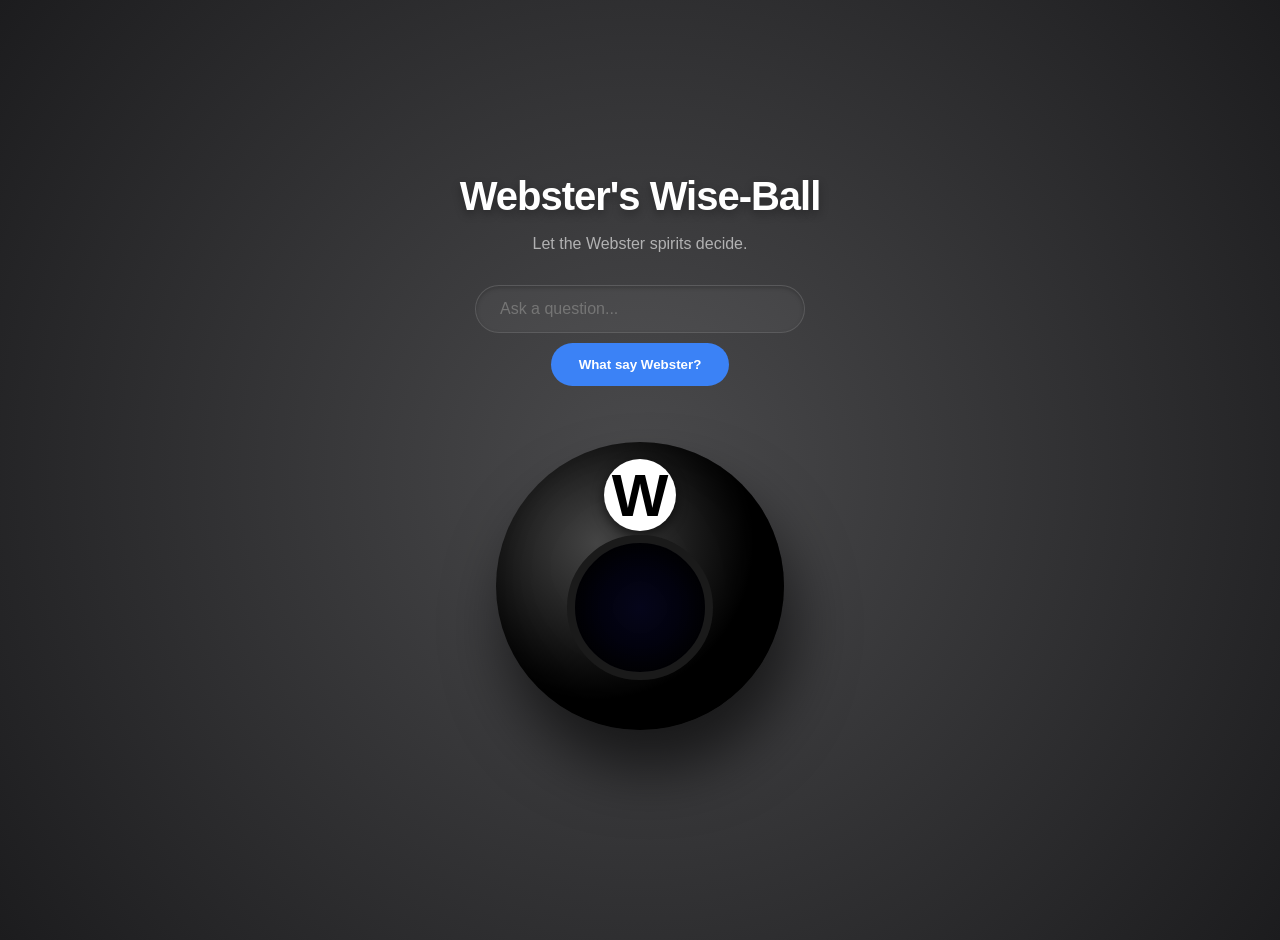
<file: index.html>
<!DOCTYPE html>
<html lang="en">
<head>
    <meta charset="UTF-8">
    <meta name="viewport" content="width=device-width, initial-scale=1.0">
    <title>Webster's Wise-Ball</title>
    <style>
        :root {
            --bg-color: #2c2c2e;
            --ball-base: #0a0a0a;
            --liquid-blue: #001144;
            --triangle-blue: #0033ff;
            --text-color: rgba(255, 255, 255, 0.9);
        }

        body {
            margin: 0;
            padding: 0;
            font-family: 'Segoe UI', Roboto, Helvetica, Arial, sans-serif;
            background: radial-gradient(circle at center, #4a4a4c 0%, #1c1c1e 100%);
            color: white;
            display: flex;
            flex-direction: column;
            align-items: center;
            justify-content: center;
            min-height: 100vh;
            overflow-x: hidden;
            padding: 20px 0;
        }

        .header {
            text-align: center;
            margin-bottom: 1rem;
            z-index: 10;
            padding: 0 10px;
        }

        h1 {
            font-size: clamp(1.8rem, 5vw, 2.5rem);
            margin: 0;
            letter-spacing: -1px;
            text-shadow: 0 4px 10px rgba(0,0,0,0.3);
        }

        .controls {
            display: flex;
            flex-wrap: wrap;
            justify-content: center;
            gap: 10px;
            margin-bottom: 20px;
            z-index: 10;
            width: 90%;
            max-width: 500px;
        }

        input[type="text"] {
            padding: 14px 24px;
            border-radius: 30px;
            border: 1px solid rgba(255,255,255,0.1);
            background: rgba(255,255,255,0.05);
            color: white;
            font-size: 1rem;
            width: 100%;
            max-width: 280px;
            outline: none;
            box-shadow: inset 0 2px 4px rgba(0,0,0,0.2);
        }

        input[type="text"]:focus {
            background: rgba(255,255,255,0.1);
            border-color: var(--triangle-blue);
        }

        button {
            padding: 14px 28px;
            border-radius: 30px;
            border: none;
            background: #3b82f6;
            color: white;
            font-weight: 700;
            cursor: pointer;
            transition: background-color 0.2s, transform 0.2s;
        }

        button:hover { background-color: #2563eb; transform: translateY(-1px); }
        button:active { transform: translateY(0); }

        #resetBtn {
            background: #475569;
        }
        #resetBtn:hover { background-color: #334155; }

        .ball-stage {
            position: relative;
            width: 100%;
            max-width: 360px;
            aspect-ratio: 1 / 1;
            display: flex;
            align-items: center;
            justify-content: center;
        }

        .eight-ball {
            position: relative;
            width: 80%; 
            height: 80%;
            max-width: 380px;
            max-height: 380px;
            background: radial-gradient(circle at 35% 35%, #444 0%, #000 60%);
            border-radius: 50%;
            box-shadow: 
                inset -20px -20px 60px rgba(0,0,0,0.8),
                10px 40px 60px rgba(0,0,0,0.6);
            display: flex;
            align-items: center;
            justify-content: center;
            cursor: pointer;
        }

        .iconic-eight {
            position: absolute;
            top: 6%; 
            left: 50%; 
            transform: translateX(-50%);
            width: 25%;
            aspect-ratio: 1 / 1;
            background: white;
            border-radius: 50%;
            display: flex;
            align-items: center;
            justify-content: center;
            box-shadow: 0 4px 12px rgba(0,0,0,0.6);
            pointer-events: none;
        }

        .iconic-eight span {
            color: black;
            font-size: clamp(30px, 8vw, 60px);
            font-weight: 900;
            font-family: "Arial Black", sans-serif;
        }

        .answer-window {
            position: relative;
            width: 45%;
            aspect-ratio: 1 / 1;
            background: radial-gradient(circle, #05051a 0%, #000 100%);
            border: 8px solid #1a1a1a;
            border-radius: 50%;
            overflow: hidden;
            display: flex;
            align-items: center;
            justify-content: center;
            box-shadow: inset 0 0 30px rgba(0,0,0,1);
            margin-top: 15%; 
        }

        .triangle-container {
            width: 85%;
            height: 75%;
            background-color: var(--triangle-blue);
            clip-path: polygon(50% 0%, 0% 100%, 100% 100%);
            display: flex;
            align-items: center;
            justify-content: center;
            padding-top: 15%;
            box-sizing: border-box;
            opacity: 0;
            filter: blur(8px);
            transition: opacity 1s, filter 1.5s;
        }

        .answer-text {
            width: 65%;
            color: rgba(255,255,255,0.85);
            font-size: clamp(9px, 2.8vw, 12px);
            font-weight: 800;
            text-transform: uppercase;
            text-align: center;
            line-height: 1.1;
            word-wrap: break-word;
            overflow-wrap: break-word;
        }

        .shaking { animation: shake 0.6s ease-in-out infinite; }
        @keyframes shake {
            0% { transform: translate(2px, 2px) rotate(0deg); }
            25% { transform: translate(-3px, -1px) rotate(-2deg); }
            50% { transform: translate(-1px, 2px) rotate(1deg); }
            75% { transform: translate(3px, 1px) rotate(-1deg); }
            100% { transform: translate(2px, 2px) rotate(0deg); }
        }

        .reveal {
            opacity: 1 !important;
            filter: blur(0) !important;
            animation: floatUp 2s forwards ease-out;
        }
        @keyframes floatUp {
            0% { transform: scale(0.85) translateY(15px); }
            100% { transform: scale(1) translateY(0); }
        }

        #msg-box {
            position: fixed;
            bottom: 30px;
            background: rgba(0,0,0,0.8);
            padding: 10px 20px;
            border-radius: 20px;
            font-size: 0.9rem;
            opacity: 0;
            transition: opacity 0.3s;
            pointer-events: none;
            z-index: 100;
        }
    </style>
</head>
<body>

    <div class="header">
        <h1>Webster's Wise-Ball</h1>
        <p style="opacity: 0.6;">Let the Webster spirits decide.</p>
    </div>

    <div class="controls">
        <input type="text" id="questionInput" placeholder="Ask a question..." maxlength="100">
        <button id="askBtn" onclick="shakeBall()">What say Webster?</button>
        <button id="resetBtn" onclick="resetPage()" style="display: none;">Ask a New Question</button>
    </div>

    <div class="ball-stage">
        <div class="eight-ball" id="ball" onclick="shakeBall()">
            <div class="iconic-eight">
                <span>W</span>
            </div>
            <div class="answer-window">
                <div class="triangle-container" id="triangle">
                    <div class="answer-text" id="answer"></div>
                </div>
            </div>
        </div>
    </div>

    <div id="msg-box">Please type a question first!</div>

    <script>
        const responses = [
            "Hailey<br>says YES", "100%<br>Approved", "Jaxon thinks<br>it's a go",
            "Dallin is<br>on board", "It is<br>decidedly so", "Yes",
            "Only if<br>you pay<br>Jaxon $5", "If it's a<br>weekend, yes", "In your<br>dreams",
            "Dallin<br>says no", "No", "Don't bet<br>on it", "The W <br>stands<br>for Wrong", "Prolly<br>not"
        ];

        let isShaking = false;

        function showMessage(text) {
            const box = document.getElementById('msg-box');
            box.innerText = text;
            box.style.opacity = '1';
            setTimeout(() => box.style.opacity = '0', 2000);
        }

        function shakeBall() {
            if (isShaking) return;
            const input = document.getElementById('questionInput');
            const ball = document.getElementById('ball');
            const triangle = document.getElementById('triangle');
            const answer = document.getElementById('answer');
            const askBtn = document.getElementById('askBtn');

            const question = input.value.trim();
            if (!question) {
                showMessage("Ask a question first!");
                return;
            }

            isShaking = true;
            
            // UI Reset for shake
            triangle.classList.remove('reveal');
            ball.classList.add('shaking');

            setTimeout(() => {
                ball.classList.remove('shaking');
                const randomResponse = responses[Math.floor(Math.random() * responses.length)];
                answer.innerHTML = randomResponse;
                setTimeout(() => {
                    triangle.classList.add('reveal');
                    isShaking = false;
                    
                    // Show reset button and hide ask button
                    document.getElementById('resetBtn').style.display = 'inline-block';
                    askBtn.style.display = 'none';
                    input.readOnly = true; 
                }, 100);
            }, 1000);
        }

        function resetPage() {
            const input = document.getElementById('questionInput');
            const triangle = document.getElementById('triangle');
            const askBtn = document.getElementById('askBtn');
            const resetBtn = document.getElementById('resetBtn');

            // Clear input and ball
            input.value = "";
            input.readOnly = false;
            triangle.classList.remove('reveal');
            
            // Swap buttons back
            askBtn.style.display = 'inline-block';
            resetBtn.style.display = 'none';
            
            input.focus();
        }

        document.getElementById('questionInput').addEventListener('keypress', (e) => {
            if (e.key === 'Enter') {
                if (document.getElementById('askBtn').style.display !== 'none') {
                    shakeBall();
                }
            }
        });
    </script>
</body>
</html>
</file>
